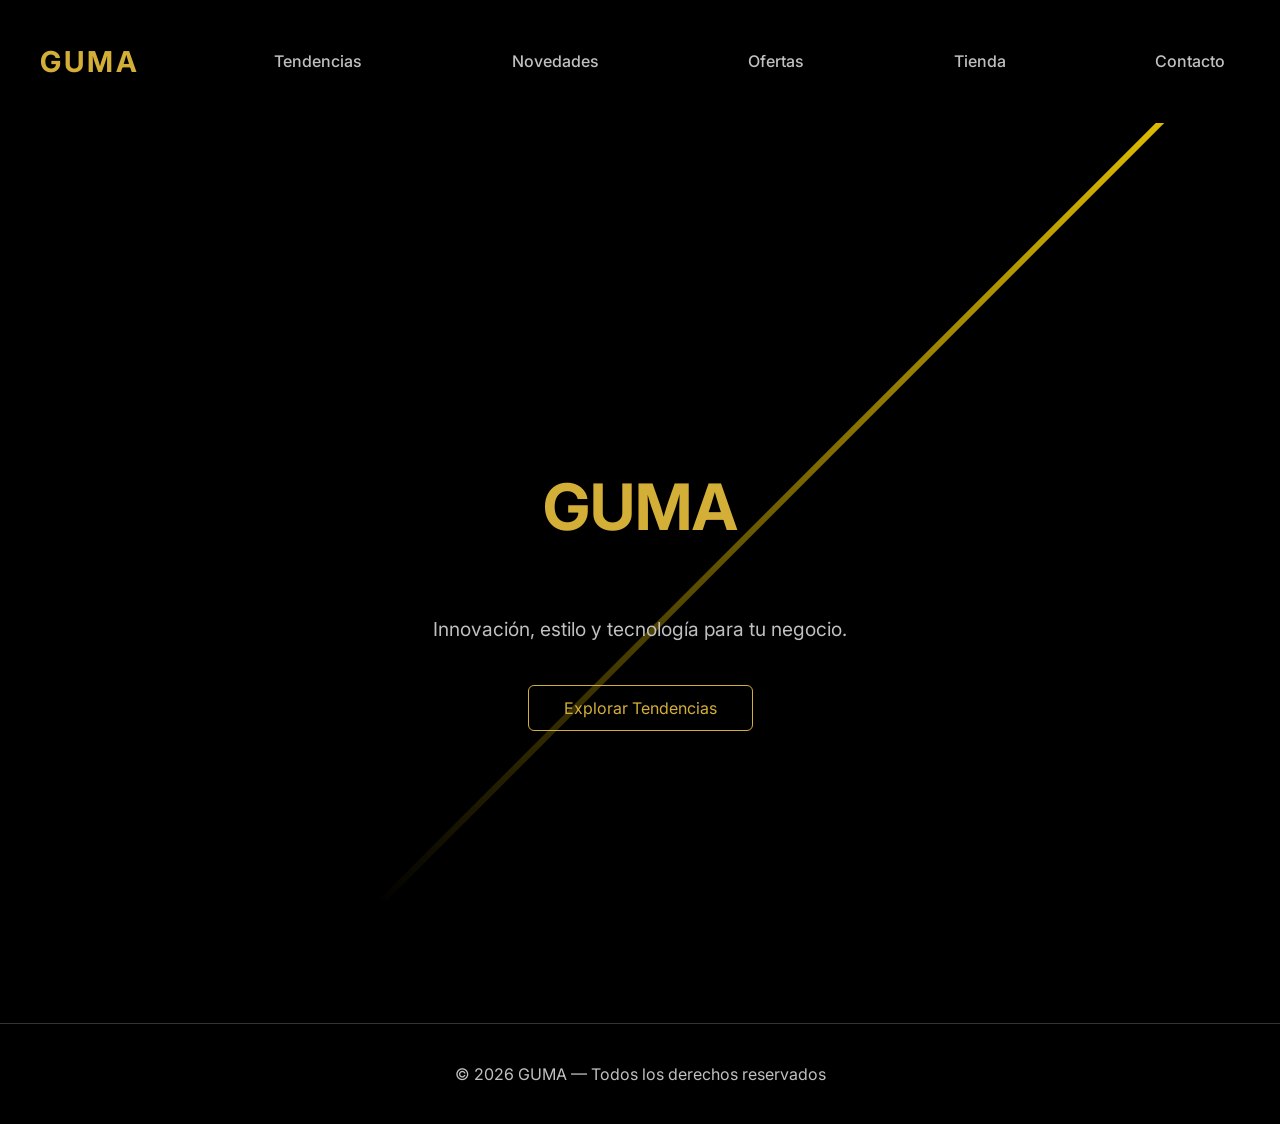
<file: index.html>
<!DOCTYPE html>
<html lang="es">
<head>
    <link rel="icon" type="image/png" href="/favicon-96x96.png" sizes="96x96" />
<link rel="icon" type="image/svg+xml" href="/favicon.svg" />
<link rel="shortcut icon" href="/favicon.ico" />
<link rel="apple-touch-icon" sizes="180x180" href="/apple-touch-icon.png" />
<link rel="manifest" href="/site.webmanifest" />
<meta charset="UTF-8">
<meta name="viewport" content="width=device-width, initial-scale=1.0">
<title>GUMA</title>
<link href="https://fonts.googleapis.com/css2?family=Inter:wght@300;500;700&display=swap" rel="stylesheet">
<link rel="stylesheet" href="style.css">
</head>

<body>

<div class="bg-laser">
    <div class="laser"></div>
    <div class="laser"></div>
    <div class="laser"></div>
</div>

<header>
   
    <nav>
        <h1>GUMA</h1>
        <a href="tendencias.html">Tendencias</a>
        <a href="novedades.html">Novedades</a>
        <a href="ofertas.html">Ofertas</a>
        <a href="tienda.html">Tienda</a>
        <a href="contacto.html">Contacto</a>
    </nav>
</header>

<section class="hero">
    <h2>GUMA</h2>
    <p>Innovación, estilo y tecnología para tu negocio.</p>
    <a class="btn" href="tendencias.html">Explorar Tendencias</a>
</section>

<footer>
    © 2026 GUMA — Todos los derechos reservados
</footer>

<script src="script.js"></script>
</body>
</html>
</file>
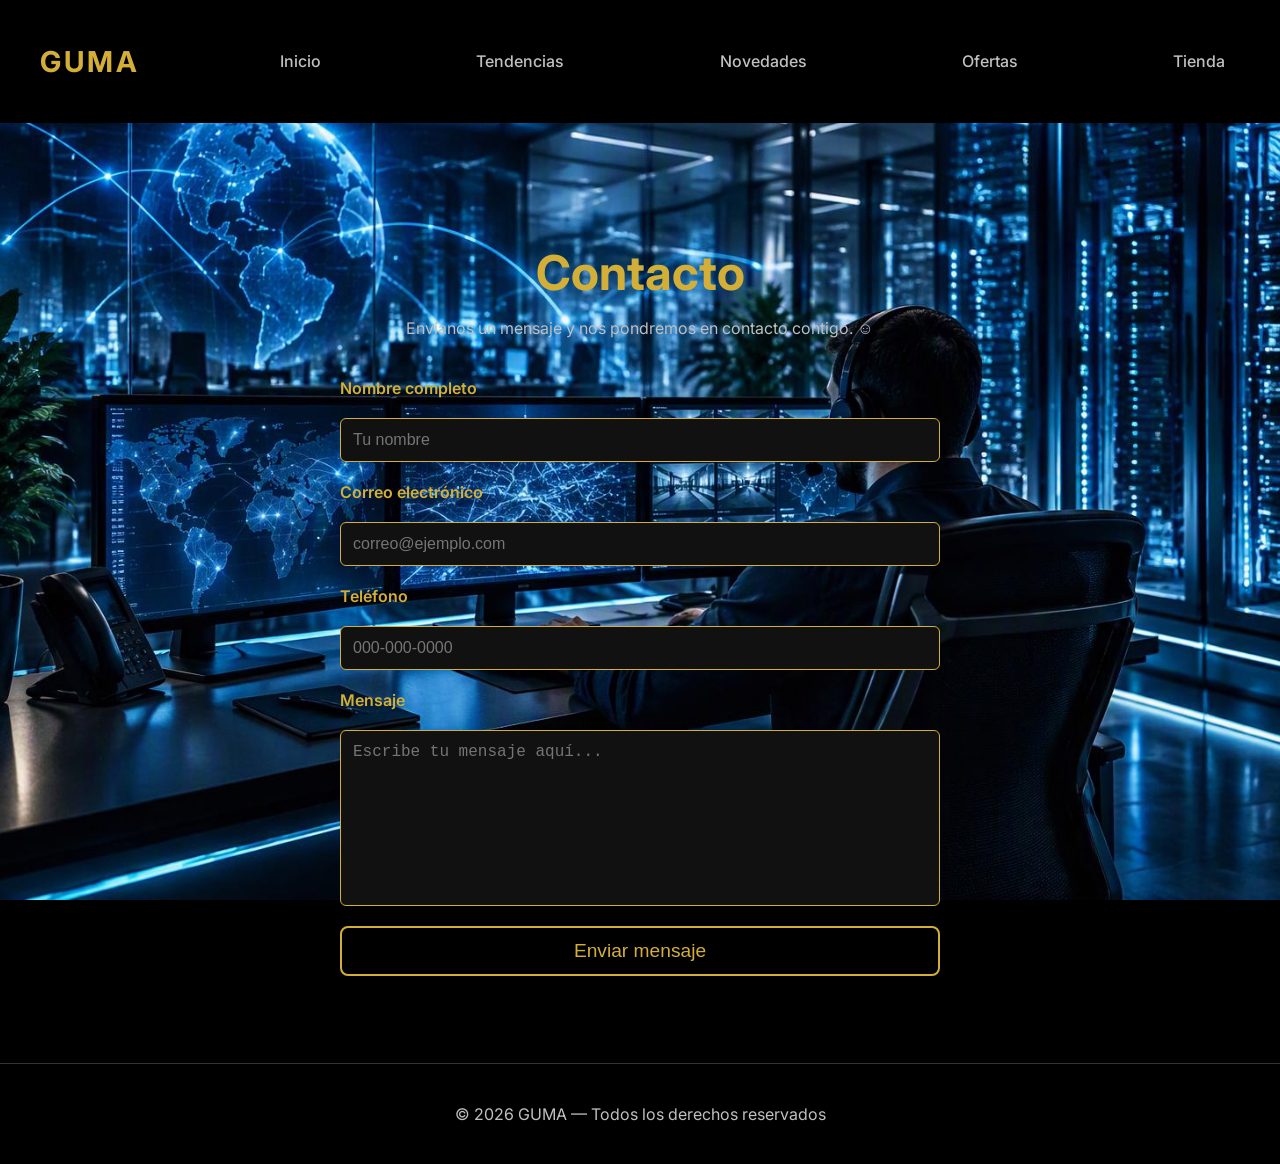
<file: contacto.html>
<!DOCTYPE html>
<html lang="es">
    
<head>
    <link rel="icon" type="image/png" href="/favicon-96x96.png" sizes="96x96" />
    <link rel="icon" type="image/svg+xml" href="/favicon.svg" />
    <link rel="shortcut icon" href="/favicon.ico" />
    <link rel="apple-touch-icon" sizes="180x180" href="/apple-touch-icon.png" />
    <link rel="manifest" href="/site.webmanifest" />
    <meta charset="UTF-8">
    <meta name="viewport" content="width=device-width, initial-scale=1.0">
    <title>Contacto - GUMA</title>
    <link href="https://fonts.googleapis.com/css2?family=Inter:wght@300;500;700&display=swap" rel="stylesheet">
    <link rel="stylesheet" href="style.css">
</head>

<body class="contacto-page">
    
<header>
    <nav>
        <h1>GUMA</h1>
        <a href="index.html">Inicio</a>
        <a href="tendencias.html">Tendencias</a>
        <a href="novedades.html">Novedades</a>
        <a href="ofertas.html">Ofertas</a>
        <a href="tienda.html">Tienda</a>
    </nav>
</header>

<section class="contacto">
    <h2>Contacto</h2>
    <p>Envíanos un mensaje y nos pondremos en contacto contigo. ☺️</p>

    <form class="formulario" action="https://formsubmit.co/alexgumo203+plus@gmail.com" method="POST">

        <!-- Evita spam -->
        <input type="hidden" name="_captcha" value="false">

        <!-- Redirección después de enviar -->
        <input type="hidden" name="_next" value="https://www.guma.lat/gracias.html">

        <label>Nombre completo</label>
        <input type="text" name="nombre" placeholder="Tu nombre" required>

        <label>Correo electrónico</label>
        <input type="email" name="correo" placeholder="correo@ejemplo.com" required>

        <label>Teléfono</label>
        <input type="tel" name="telefono" placeholder="000-000-0000">

        <label>Mensaje</label>
        <textarea name="mensaje" placeholder="Escribe tu mensaje aquí..." required></textarea>

        <button type="submit">Enviar mensaje</button>
    </form>
</section>


<footer>
    © 2026 GUMA — Todos los derechos reservados
</footer>

<script src="script.js"></script>
</body>
</html>
</file>
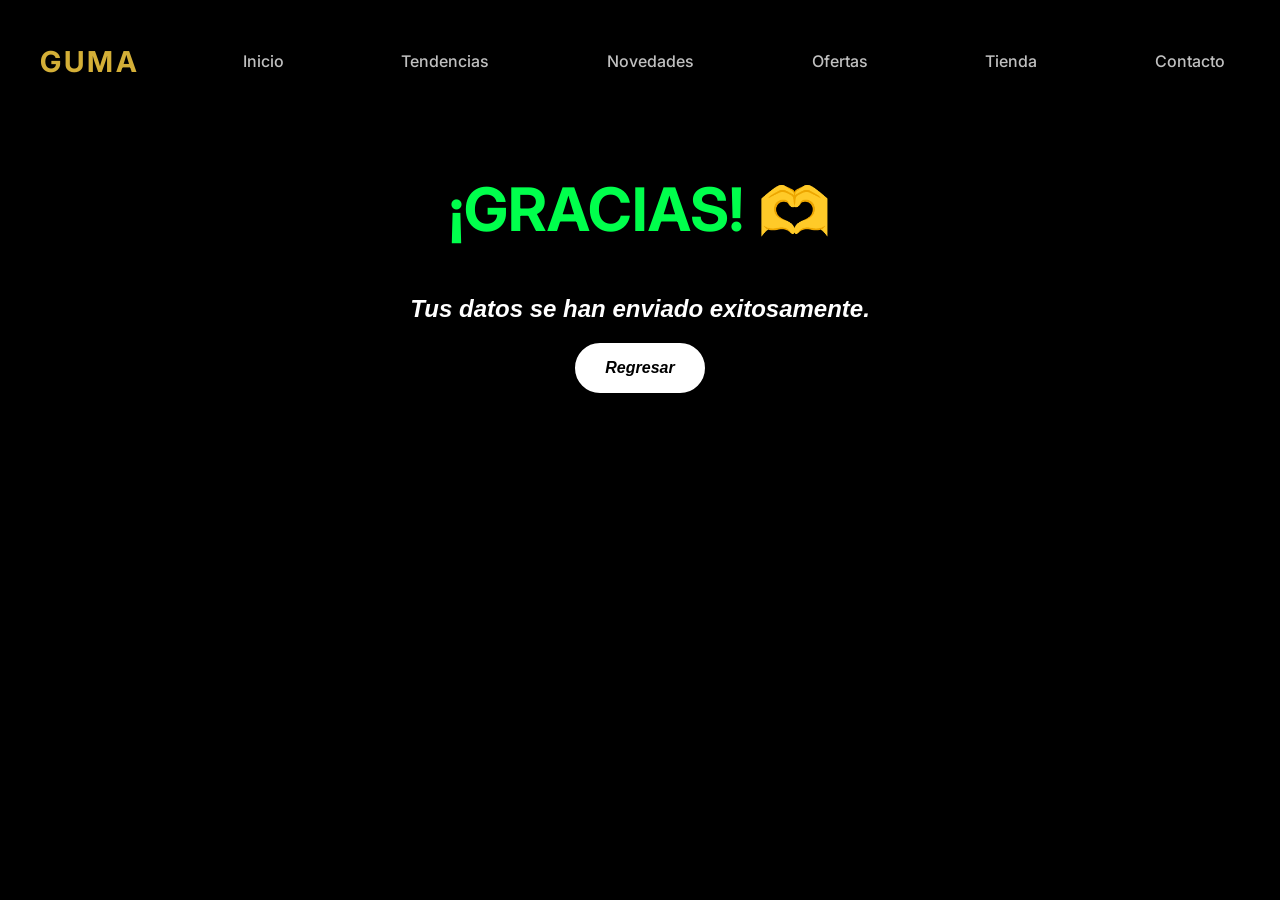
<file: gracias.html>
<!DOCTYPE html>
<html lang="es">
<head>
    <link rel="icon" type="image/png" href="/favicon-96x96.png" sizes="96x96" />
<link rel="icon" type="image/svg+xml" href="/favicon.svg" />
<link rel="shortcut icon" href="/favicon.ico" />
<link rel="apple-touch-icon" sizes="180x180" href="/apple-touch-icon.png" />
<link rel="manifest" href="/site.webmanifest" />
<meta charset="UTF-8">
<meta name="viewport" content="width=device-width, initial-scale=1.0">
<title>Contacto - GUMA</title>
<link href="https://fonts.googleapis.com/css2?family=Inter:wght@300;500;700&display=swap" rel="stylesheet">
<link rel="stylesheet" href="style.css">
</head>


<header>
    <nav>
         <h1>GUMA</h1>
        <a href="index.html">Inicio</a>
        <a href="tendencias.html">Tendencias</a>
        <a href="novedades.html">Novedades</a>
        <a href="ofertas.html">Ofertas</a>
        <a href="tienda.html">Tienda</a>
        <a href="contacto.html">Contacto</a>
    </nav>
</header>

<section class="exito">
    <h2>¡GRACIAS! 🫶</h2>
</section>
<section class="elegante">
    <h2>Tus datos se han enviado exitosamente.</h2>
    <a class="boton-2" href="index.html">Regresar</a>
</section>
</file>
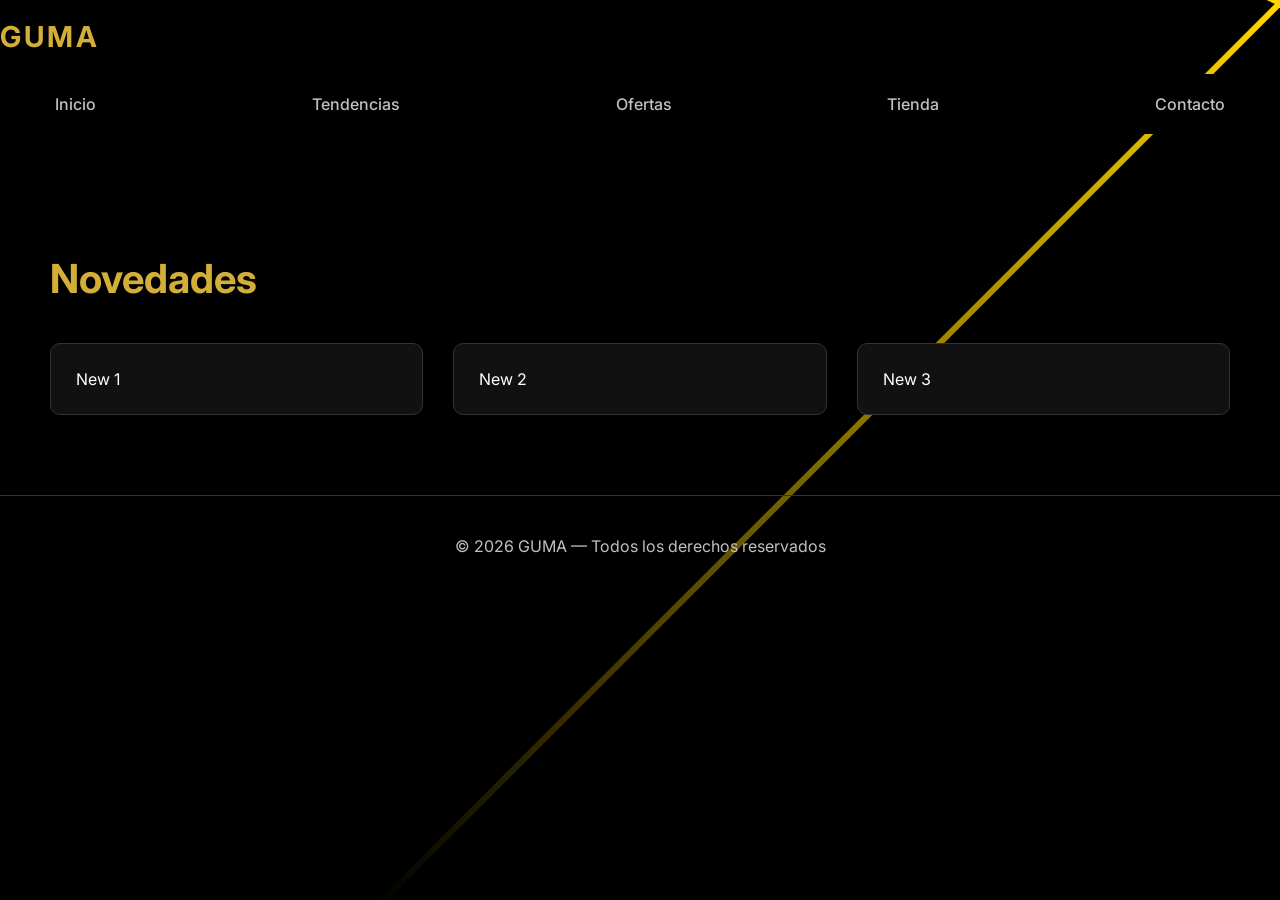
<file: novedades.html>
<!DOCTYPE html>
<html lang="es">
<head>
    <link rel="icon" type="image/png" href="/favicon-96x96.png" sizes="96x96" />
<link rel="icon" type="image/svg+xml" href="/favicon.svg" />
<link rel="shortcut icon" href="/favicon.ico" />
<link rel="apple-touch-icon" sizes="180x180" href="/apple-touch-icon.png" />
<link rel="manifest" href="/site.webmanifest" />
<meta charset="UTF-8">
<meta name="viewport" content="width=device-width, initial-scale=1.0">
<title>Novedades - GUMA</title>
<link href="https://fonts.googleapis.com/css2?family=Inter:wght@300;500;700&display=swap" rel="stylesheet">
<link rel="stylesheet" href="style.css">
</head>

<body>

<div class="bg-laser">
    <div class="laser"></div>
    <div class="laser"></div>
    <div class="laser"></div>
</div>

<header>
    <h1>GUMA</h1>
    <nav>
        <a href="index.html">Inicio</a>
        <a href="tendencias.html">Tendencias</a>
        <a href="ofertas.html">Ofertas</a>
        <a href="tienda.html">Tienda</a>
        <a href="contacto.html">Contacto</a>
    </nav>
</header>

<section class="showcase">
    <h3>Novedades</h3>
    <div class="cards">
        <div class="card">New 1</div>
        <div class="card">New 2</div>
        <div class="card">New 3</div>
    </div>
</section>

<footer>
    © 2026 GUMA — Todos los derechos reservados
</footer>

<script src="script.js"></script>
</body>
</html>
</file>
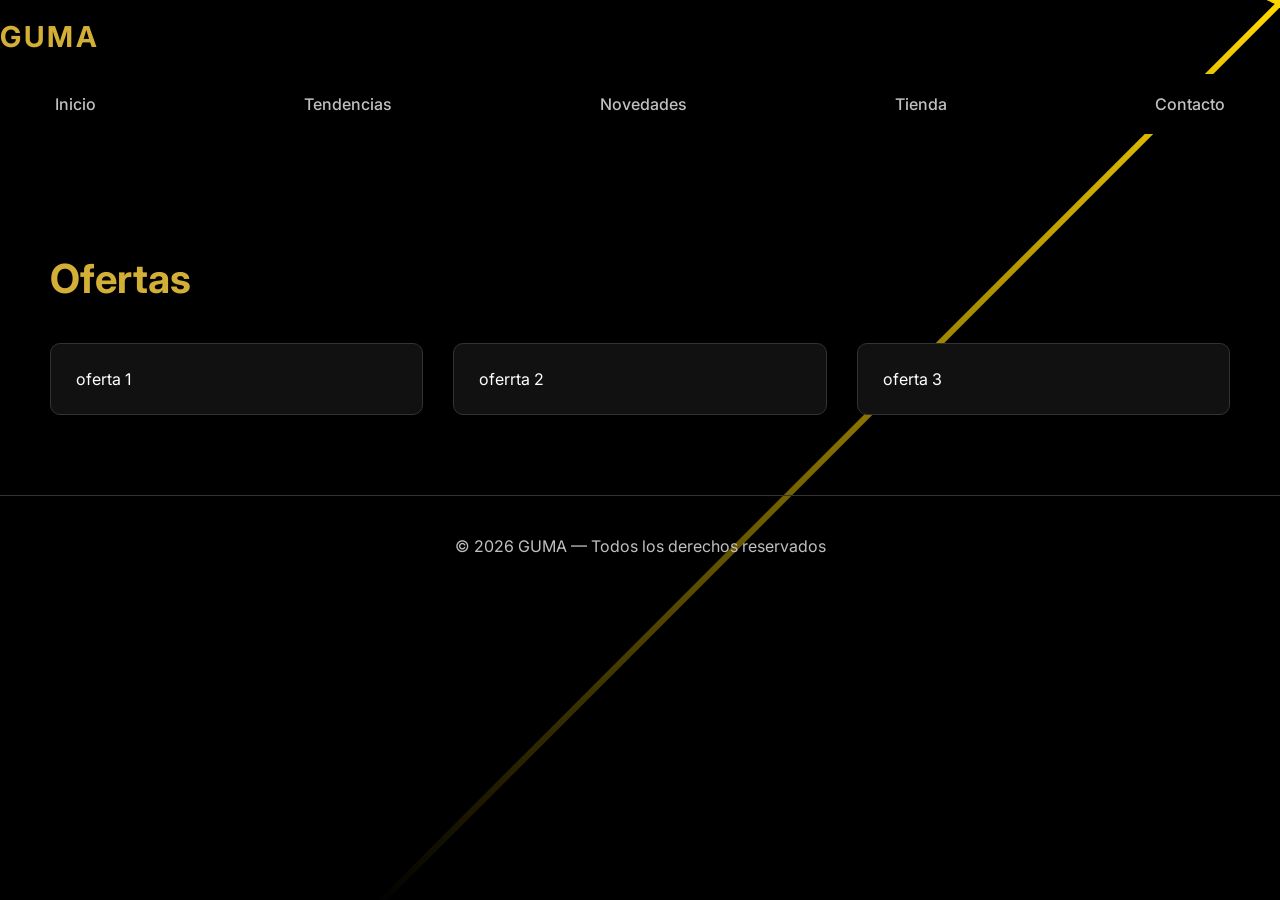
<file: ofertas.html>
<!DOCTYPE html>
<html lang="es">
<head>
    <link rel="icon" type="image/png" href="/favicon-96x96.png" sizes="96x96" />
<link rel="icon" type="image/svg+xml" href="/favicon.svg" />
<link rel="shortcut icon" href="/favicon.ico" />
<link rel="apple-touch-icon" sizes="180x180" href="/apple-touch-icon.png" />
<link rel="manifest" href="/site.webmanifest" />
<meta charset="UTF-8">
<meta name="viewport" content="width=device-width, initial-scale=1.0">
<title>Ofertas - GUMA</title>
<link href="https://fonts.googleapis.com/css2?family=Inter:wght@300;500;700&display=swap" rel="stylesheet">
<link rel="stylesheet" href="style.css">
</head>

<body>

<div class="bg-laser">
    <div class="laser"></div>
    <div class="laser"></div>
    <div class="laser"></div>
</div>

<header>
    <h1>GUMA</h1>
    <nav>
        <a href="index.html">Inicio</a>
        <a href="tendencias.html">Tendencias</a>
        <a href="novedades.html">Novedades</a>
        <a href="tienda.html">Tienda</a>
        <a href="contacto.html">Contacto</a>
    </nav>
</header>

<section class="showcase">
    <h3>Ofertas</h3>
    <div class="cards">
        <div class="card">oferta 1</div>
        <div class="card">oferrta 2</div>
        <div class="card">oferta 3</div>
    </div>
</section>

<footer>
    © 2026 GUMA — Todos los derechos reservados
</footer>

<script src="script.js"></script>
</body>
</html>
</file>
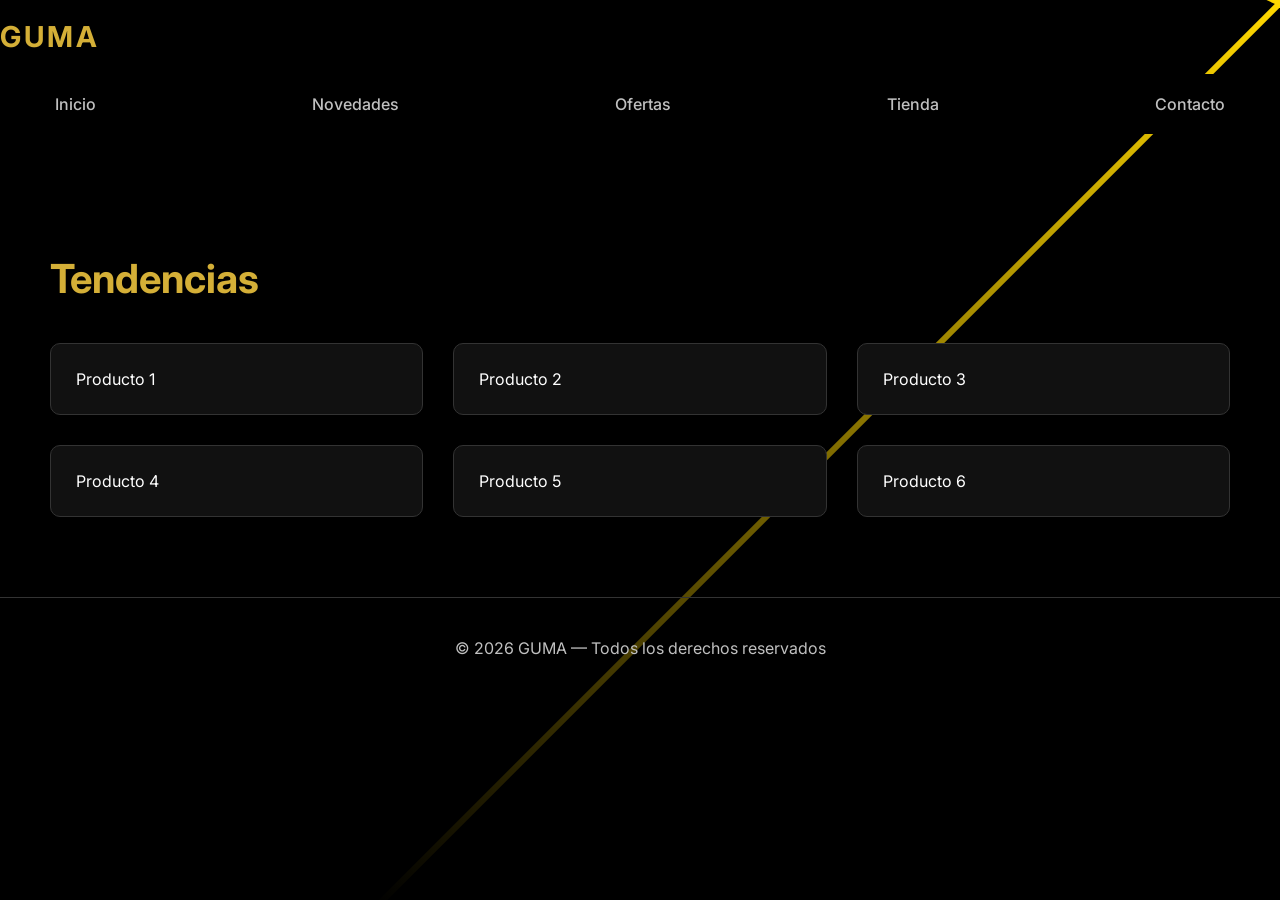
<file: tendencias.html>
<!DOCTYPE html>
<html lang="es">
<head>
    <link rel="icon" type="image/png" href="/favicon-96x96.png" sizes="96x96" />
<link rel="icon" type="image/svg+xml" href="/favicon.svg" />
<link rel="shortcut icon" href="/favicon.ico" />
<link rel="apple-touch-icon" sizes="180x180" href="/apple-touch-icon.png" />
<link rel="manifest" href="/site.webmanifest" />
<meta charset="UTF-8">
<meta name="viewport" content="width=device-width, initial-scale=1.0">
<title>Tendencias - GUMA</title>
<link href="https://fonts.googleapis.com/css2?family=Inter:wght@300;500;700&display=swap" rel="stylesheet">
<link rel="stylesheet" href="style.css">
</head>

<body>

<div class="bg-laser">
    <div class="laser"></div>
    <div class="laser"></div>
    <div class="laser"></div>
</div>

<header>
    <h1>GUMA</h1>
    <nav>
        <a href="index.html">Inicio</a>
        <a href="novedades.html">Novedades</a>
        <a href="ofertas.html">Ofertas</a>
        <a href="tienda.html">Tienda</a>
        <a href="contacto.html">Contacto</a>
    </nav>
</header>

<section class="showcase">
    <h3>Tendencias</h3>
    <div class="cards">
        <div class="card">Producto 1</div>
        <div class="card">Producto 2</div>
        <div class="card">Producto 3</div>
        <div class="card">Producto 4</div>
        <div class="card">Producto 5</div>
        <div class="card">Producto 6</div>
    </div>
</section>

<footer>
    © 2026 GUMA — Todos los derechos reservados
</footer>

<script src="script.js"></script>
</body>
</html>
</file>
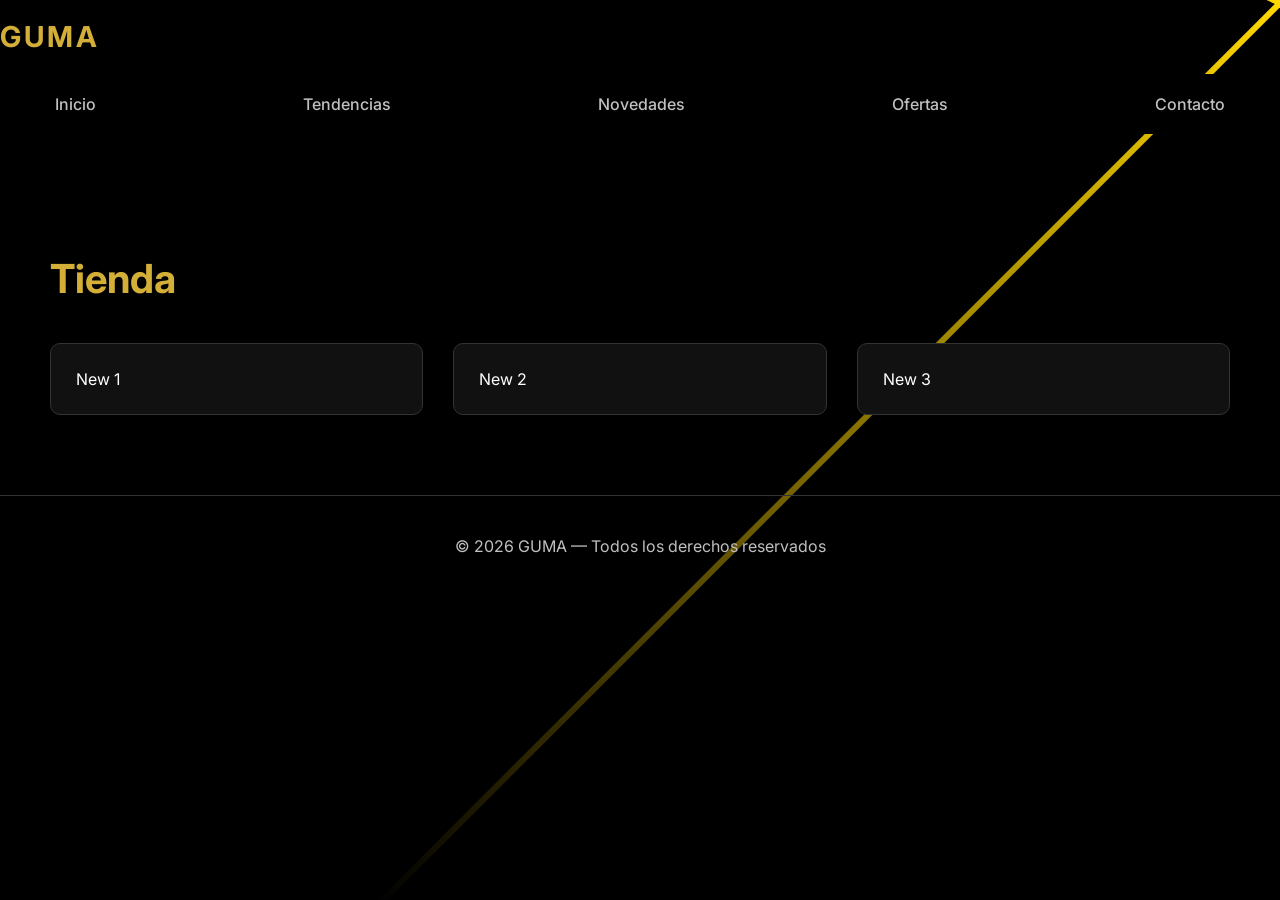
<file: tienda.html>
<!DOCTYPE html>
<html lang="es">
<head>
    <link rel="icon" type="image/png" href="/favicon-96x96.png" sizes="96x96" />
<link rel="icon" type="image/svg+xml" href="/favicon.svg" />
<link rel="shortcut icon" href="/favicon.ico" />
<link rel="apple-touch-icon" sizes="180x180" href="/apple-touch-icon.png" />
<link rel="manifest" href="/site.webmanifest" />
<meta charset="UTF-8">
<meta name="viewport" content="width=device-width, initial-scale=1.0">
<title>Tienda - GUMA</title>
<link href="https://fonts.googleapis.com/css2?family=Inter:wght@300;500;700&display=swap" rel="stylesheet">
<link rel="stylesheet" href="style.css">
</head>

<body>

<div class="bg-laser">
    <div class="laser"></div>
    <div class="laser"></div>
    <div class="laser"></div>
</div>

<header>
    <h1>GUMA</h1>
    <nav>
        <a href="index.html">Inicio</a>
        <a href="tendencias.html">Tendencias</a>
        <a href="novedades.html">Novedades</a>
        <a href="ofertas.html">Ofertas</a>
        <a href="contacto.html">Contacto</a>
    </nav>
</header>

<section class="showcase">
    <h3>Tienda</h3>
    <div class="cards">
        <div class="card">New 1</div>
        <div class="card">New 2</div>
        <div class="card">New 3</div>
    </div>
</section>

<footer>
    © 2026 GUMA — Todos los derechos reservados
</footer>

<script src="script.js"></script>
</body>
</html>
</file>
<file: style.css>
/* Fondo negro base */
body {
    margin: 0;
    background: #000;
    font-family: 'Inter', sans-serif;
    color: #fff;
}

/* Fondo para página de contacto */
.contacto-page{
    background-image: url("fondocontac.jpg");
    background-size: cover;
    background-position: center;
    background-repeat: no-repeat;
    background-attachment: fixed;
}

/* Fondo láser */
.bg-laser {
    position: fixed;
    inset: 0;
    z-index: -1;
    background: #000;
    overflow: hidden;
}

/* Rayos láser dorados */
.laser {
    position: absolute;
    width: 200%;
    height: 6px;
    background: linear-gradient(90deg, transparent, #FFD700, transparent);
    opacity: 1;
    transform: rotate(45deg);
    animation: laserMove 6s linear infinite;
}

.laser:nth-child(2) {
    transform: rotate(-45deg);
    animation-duration: 8s;
}

.laser:nth-child(3) {
    transform: rotate(25deg);
    animation-duration: 10s;
}

/* Animación */
@keyframes laserMove {
    0% { top: -20%; left: -50%; }
    50% { top: 120%; left: 50%; }
    100% { top: -20%; left: -50%; }
}

/* Asegura que el contenido esté encima */
header, section, footer {
    position: relative;
    z-index: 10;
}

/* HEADER */
header {
    background: transparent;
}

nav{
    background-color: #000;
    padding: 20px 40px;

    display: flex;
    justify-content: space-between;
    align-items: center;
}

header h1 {
    color: #D4AF37;
    font-size: 1.8rem;
    letter-spacing: 3px;
}

nav a {
    color: #C0C0C0;
    margin: 0 15px;
    text-decoration: none;
    font-weight: 500;
}

/* HERO */
.hero {
    height: 100vh;
    display: flex;
    flex-direction: column;
    justify-content: center;
    align-items: center;
    text-align: center;
}

.hero h2 {
    font-size: 4rem;
    color: #D4AF37;
}

.hero p {
    font-size: 1.2rem;
    color: #C0C0C0;
    max-width: 600px;
}

.btn {
    margin-top: 25px;
    padding: 12px 35px;
    border: 1px solid #D4AF37;
    color: #D4AF37;
    text-decoration: none;
    border-radius: 6px;
    transition: 0.3s;
}

.btn:hover {
    background: #D4AF37;
    color: #000;
}

/* SHOWCASE */
.showcase {
    padding: 80px 50px;
}

.showcase h3 {
    font-size: 2.5rem;
    color: #D4AF37;
    margin-bottom: 40px;
}

.cards {
    display: grid;
    grid-template-columns: repeat(auto-fit, minmax(300px, 1fr));
    gap: 30px;
}

.card {
    background: #111;
    border: 1px solid #333;
    padding: 25px;
    border-radius: 10px;
    transition: 0.3s;
}

.card:hover {
    transform: translateY(-8px);
    box-shadow: 0 0 20px rgba(212,175,55,0.4);
}

/* FOOTER */
footer {
    padding: 40px;
    text-align: center;
    border-top: 1px solid #333;
    color: #C0C0C0;
}

/* FORMULARIO DE CONTACTO */
.contacto {
    min-height: calc(100vh - 120px);
    padding: 80px 50px;
    text-align: center;
    position: relative;
    z-index: 10;
}

.contacto h2 {
    font-size: 3rem;
    color: #D4AF37;
    margin-bottom: 10px;
}

.contacto p {
    color: #C0C0C0;
    margin-bottom: 40px;
}

.formulario {
    max-width: 600px;
    margin: auto;
    display: flex;
    flex-direction: column;
    gap: 20px;
}

.formulario label {
    text-align: left;
    color: #D4AF37;
    font-weight: 600;
}

.formulario input,
.formulario textarea {
    padding: 12px;
    background: #111;
    border: 1px solid #D4AF37;
    border-radius: 6px;
    color: #fff;
    font-size: 1rem;
}

.formulario textarea {
    height: 150px;
    resize: none;
}

.formulario button {
    padding: 12px;
    background: transparent;
    border: 2px solid #D4AF37;
    color: #D4AF37;
    font-size: 1.2rem;
    border-radius: 8px;
    cursor: pointer;
    transition: 0.3s;
}

.formulario button:hover {
    background: #D4AF37;
    color: #000;
}

.exito {
     
    font-size: 2.5rem;      /* letra grande */
    font-weight: 800;       /* negritas fuertes */
    color: #00ff4c;         /* verde tipo aprobación */
    text-align: center;     /* centrado (opcional) */
    margin: 20px 0;         /* separación */
}

.elegante {

    font-style: italic;
    font-family: 'Segoe UI', sans-serif;
    font-size: 16px;
    font-weight: 400;
    color: #ffffff;
    text-align: center;
    
}

.boton-2 {
    background: #ffffff;
    color: #000000;
    font-weight: 700;
    font-size: 16px;
    padding: 14px 28px;
    border-radius: 50px;
    border: 2px solid #ffffff;
    text-decoration: none;
    display: inline-block;
    transition: .3s;
}

.boton-2:hover {
    background: transparent;
    color: #ffffff;
}
</file>
